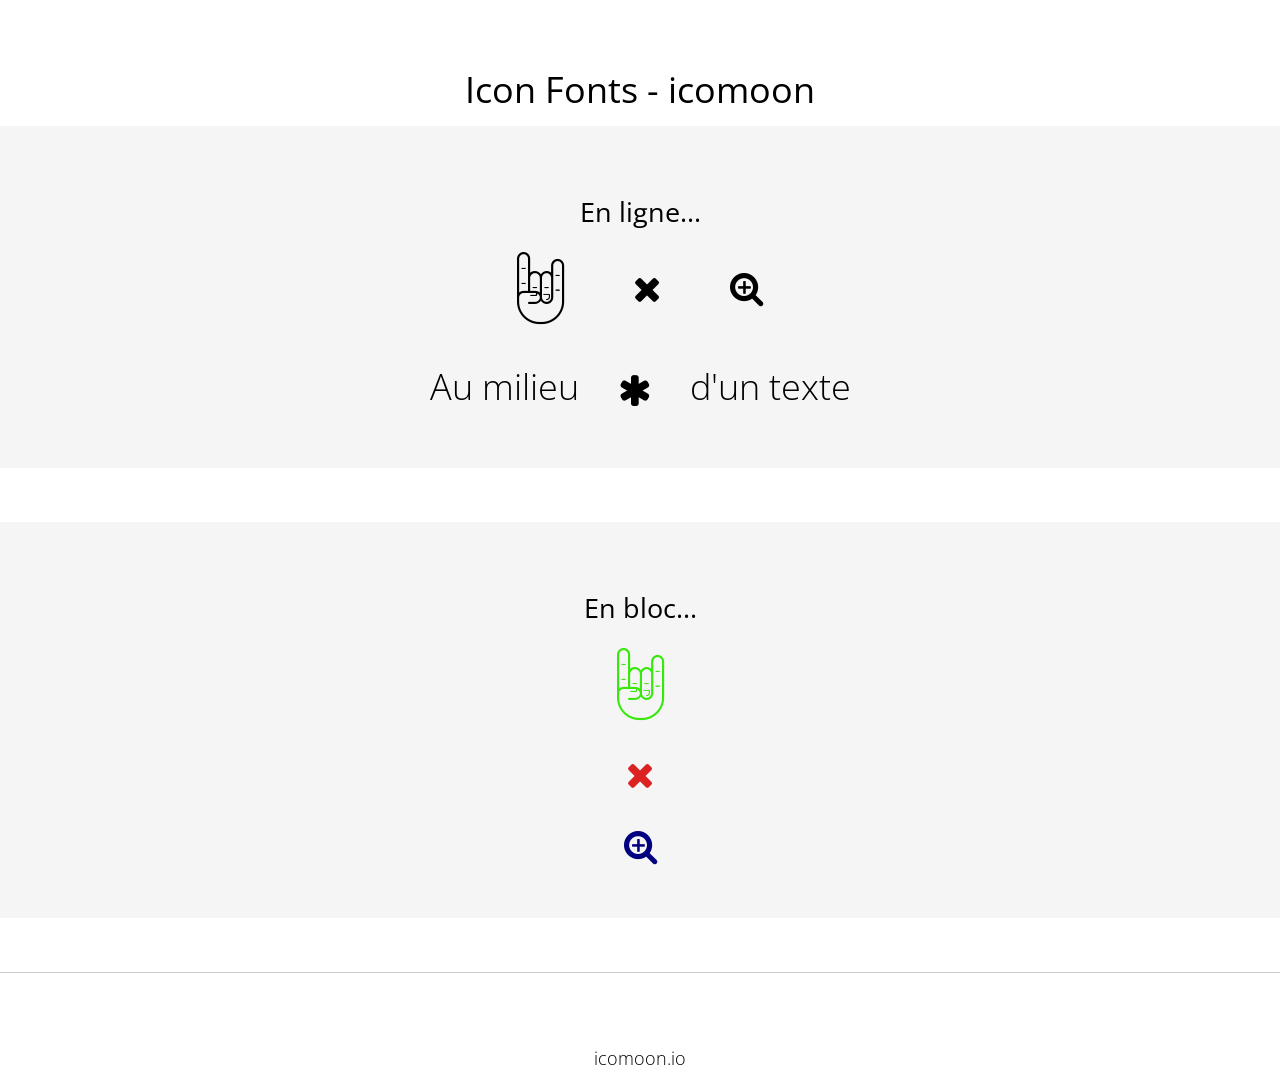
<file: inclass/HTML-CSS/07.svg+icons-perso+favicons/icon-fonts-perso/index.html>
<!DOCTYPE html>
<html>
  <head>
    <meta charset="utf-8">
    <meta name="viewport" content="width=device-width, initial-scale=1">

    <title>Icon Fonts</title>

    <link rel="stylesheet" href="css/reset.css">
    <link href="https://fonts.googleapis.com/css?family=Open+Sans:300,400|Merriweather:300,400" rel="stylesheet" type="text/css">
    <link rel="stylesheet" href="css/font-icons.css">
    <link rel="stylesheet" href="css/styles.css">
  </head>

  <body>

    <h1>Icon Fonts - icomoon</h1>

    <article>

      <section>
        <h2>En ligne...</h2>
        <div class="icons-container inline">
          <i class="icon-heavy-metal-logo size-2x"></i>
          <i class="icon-close"></i>
          <i class="icon-search-plus"></i>
          <p>Au milieu <i class="icon-asterisk"></i> d'un texte</p>
        </div>
      </section>

      <section>
        <h2>En bloc...</h2>
        <div class="icons-container block">
          <i class="icon-heavy-metal-logo size-2x green"></i>
          <p class="icon-close red"></p>
          <p class="icon-search-plus navy"></p>
        </div>
      </section>

    </article>


    <footer>
      <p><a href="https://icomoon.io/app" target="_blank">icomoon.io</a></p>
    </footer>

  </body>
</html>
</file>
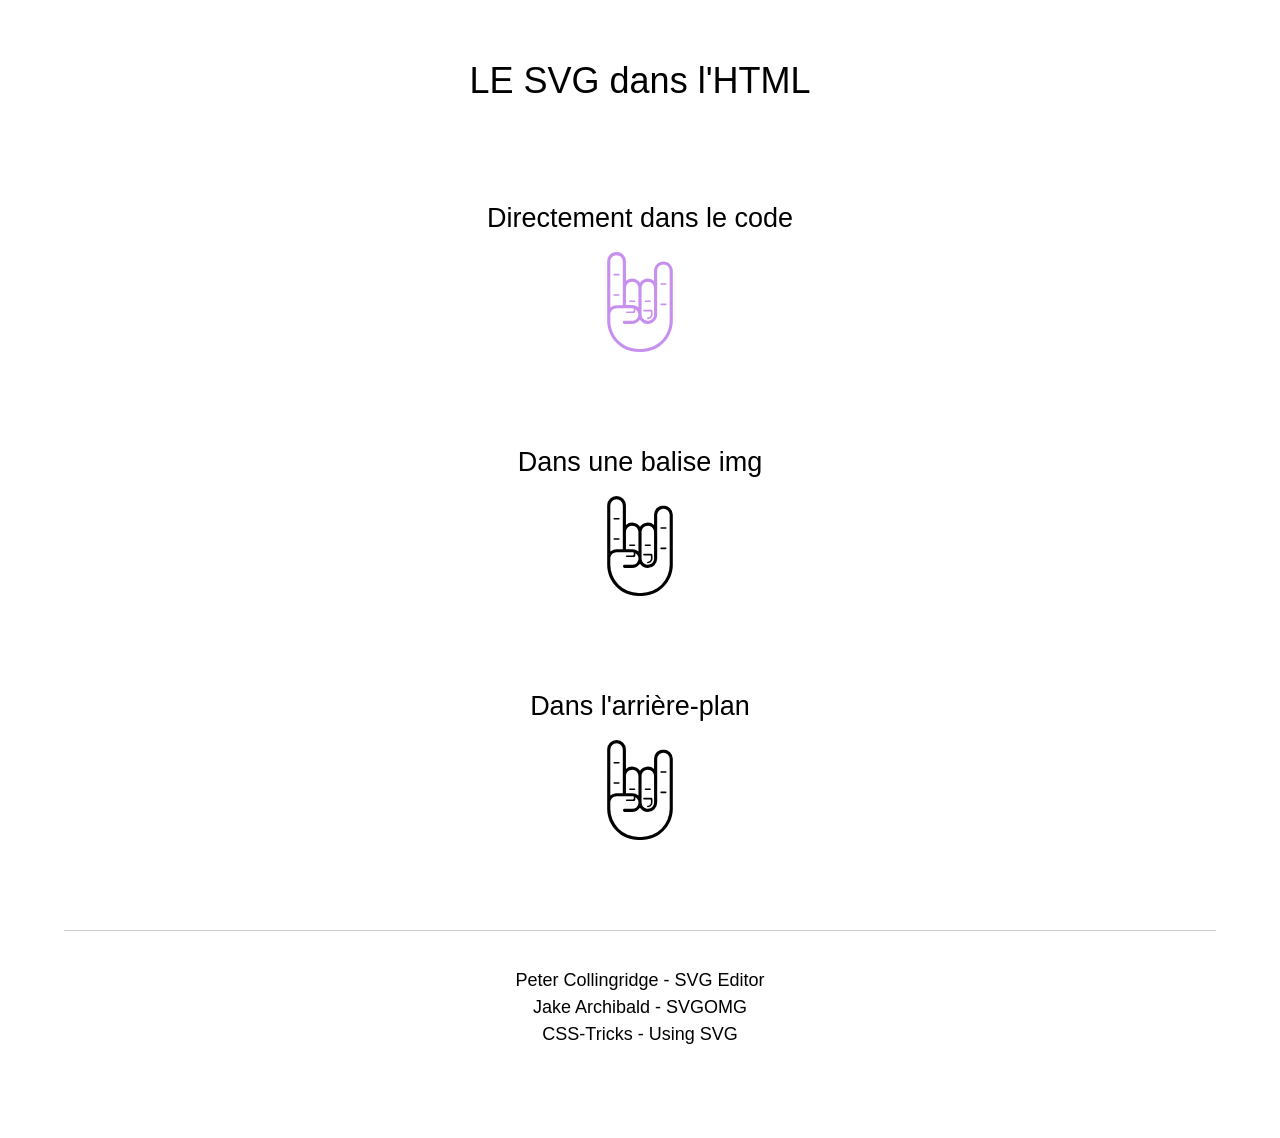
<file: inclass/HTML-CSS/07.svg+icons-perso+favicons/svg-in-html/index.html>
<!DOCTYPE html>
<html>
  <head>
    <meta charset="utf-8">

    <!-- LE "RESPONSIVE" META TAG -->
    <meta name="viewport" content="width=device-width, initial-scale=1">

    <title>Le SVG dans l'HTML</title>
    <link rel="stylesheet" href="css/reset.css">
    <link rel="stylesheet" href="css/styles.css">
  </head>

  <body>
    <main>
      <h1>LE SVG dans l'HTML</h1>

      <section id="section-1">
        <h2>Directement dans le code</h2>
        <figure class="svg-wrap svg-code">
          <svg xmlns="http://www.w3.org/2000/svg" version="1" id="hand" x="0" y="0" viewBox="-224 102.5 391.8 391.8" enable-background="new -224 102.523 391.757 391.757" xml:space="preserve"><path d="M88.2 371.9c0 60.8-49.4 110.2-110.2 110.2h-12.2c-60.8 0-110.2-49.4-110.2-110.2v-24.5l0 0c0-13.5 11-24.5 24.5-24.5h24.5l0 0h12.2 24.5c2.1 0 4.2 0.4 6.1 0.9v8.3c0 1.7-1.4 3.1-3.1 3.1h-24.5c-1.7 0-3.1 1.4-3.1 3.1 0 1.7 1.4 3.1 3.1 3.1h27.5c3.4 0 6.1-2.7 6.1-6.1v-8.8c7 4.1 11.7 11.4 12.1 20 0.6 14-10.5 25.6-24.4 25.6h-30.6c-3.4 0-6.1 2.7-6.1 6.1s2.7 6.1 6.1 6.1h29.1c13.1 0 25-6.6 32-16.7 7 10.6 19.2 16.7 30.8 16.7 20.2 0 36.7-16.5 36.7-36.7V176c0-13.5 11-24.5 24.5-24.5 13.5 0 24.5 11 24.5 24.5v195.9H88.2zM-144.4 139.3c0-13.5 11-24.5 24.5-24.5s24.5 11 24.5 24.5v171.4h-24.5c-9.4 0-18 3.6-24.5 9.5C-144.4 320.1-144.4 139.3-144.4 139.3zM-83.2 243.3c0-13.5 11-24.5 24.5-24.5s24.5 11 24.5 24.5v76.7c-6.5-5.8-15.1-9.4-24.5-9.4h-24.5V243.3zM-22 243.3c0-13.5 11-24.5 24.5-24.5s24.5 11 24.5 24.5v104.1c0 13.5-11 24.5-24.5 24.5 -12.1 0-24.5-9.8-24.5-24.5V243.3zM63.7 139.3c-20.3 0-36.7 16.4-36.7 36.7v40.1c-6.5-5.9-15.1-9.5-24.5-9.5 -12.7 0-24 6.6-30.6 16.5 -6.6-9.9-17.9-16.5-30.6-16.5 -9.4 0-18 3.6-24.5 9.5V139.3c0-20.3-16.4-36.7-36.7-36.7 -20.2 0-36.7 16.5-36.7 36.7v232.6c0 67.3 55.1 122.4 122.4 122.4H-22c67.3 0 122.4-55.1 122.4-122.4V176C100.4 155.8 83.9 139.3 63.7 139.3L63.7 139.3zM11.7 335.1c1.7 0 3.1 1.4 3.1 3.1v9.2c0 6.8-5.5 12.2-12.2 12.2 -1.7 0-3.1 1.4-3.1 3.1s1.4 3.1 3.1 3.1c10.1 0 18.4-8.2 18.4-18.4V335.1c0-3.4-2.7-6.1-6.1-6.1h-27.5l0 0c-1.7 0-3.1 1.4-3.1 3.1 0 1.7 1.4 3.1 3.1 3.1h24.5V335.1zM-107.7 270.9c0-1.7-1.4-3.1-3.1-3.1h-18.4c-1.7 0-3.1 1.4-3.1 3.1 0 1.7 1.4 3.1 3.1 3.1h18.4C-109.1 273.9-107.7 272.5-107.7 270.9L-107.7 270.9zM-46.5 295.3c0-1.7-1.4-3.1-3.1-3.1H-67.9c-1.7 0-3.1 1.4-3.1 3.1 0 1.7 1.4 3.1 3.1 3.1h18.4C-47.9 298.4-46.5 297-46.5 295.3L-46.5 295.3zM-6.7 298.4h18.4c1.7 0 3.1-1.4 3.1-3.1 0-1.7-1.4-3.1-3.1-3.1H-6.7c-1.7 0-3.1 1.4-3.1 3.1C-9.8 297-8.4 298.4-6.7 298.4L-6.7 298.4zM72.9 304.5H54.5c-1.7 0-3.1 1.4-3.1 3.1 0 1.7 1.4 3.1 3.1 3.1h18.4c1.7 0 3.1-1.4 3.1-3.1C75.9 305.9 74.6 304.5 72.9 304.5L72.9 304.5zM72.9 224.9H54.5c-1.7 0-3.1 1.4-3.1 3.1 0 1.7 1.4 3.1 3.1 3.1h18.4c1.7 0 3.1-1.4 3.1-3.1C75.9 226.3 74.6 224.9 72.9 224.9L72.9 224.9zM-129.1 194.3h18.4c1.7 0 3.1-1.4 3.1-3.1 0-1.7-1.4-3.1-3.1-3.1h-18.4c-1.7 0-3.1 1.4-3.1 3.1C-132.2 193-130.8 194.3-129.1 194.3L-129.1 194.3z"/></svg>
        </figure>
      </section>

      <section id="section-2">
        <h2>Dans une balise img</h2>
        <figure class="svg-wrap">
          <img id="svg-inside-img" src="img/heavy-metal-logo.svg" alt="svg inside image">
        </figure>
      </section>

      <section id="section-3">
        <h2>Dans l'arrière-plan</h2>
        <figure class="svg-wrap svg-bg"></figure>
      </section>

    </main>

    <footer>
      <div>
      <p><a href="https://petercollingridge.appspot.com/svg-editor" target="_blank">Peter Collingridge - SVG Editor</a></p>
      <p><a href="https://jakearchibald.github.io/svgomg/" target="_blank">Jake Archibald - SVGOMG</a></p>
      <p><a href="https://css-tricks.com/using-svg/" target="_blank">CSS-Tricks - Using SVG</a></p>
    </div>
    </footer>
  </body>
</html>
</file>
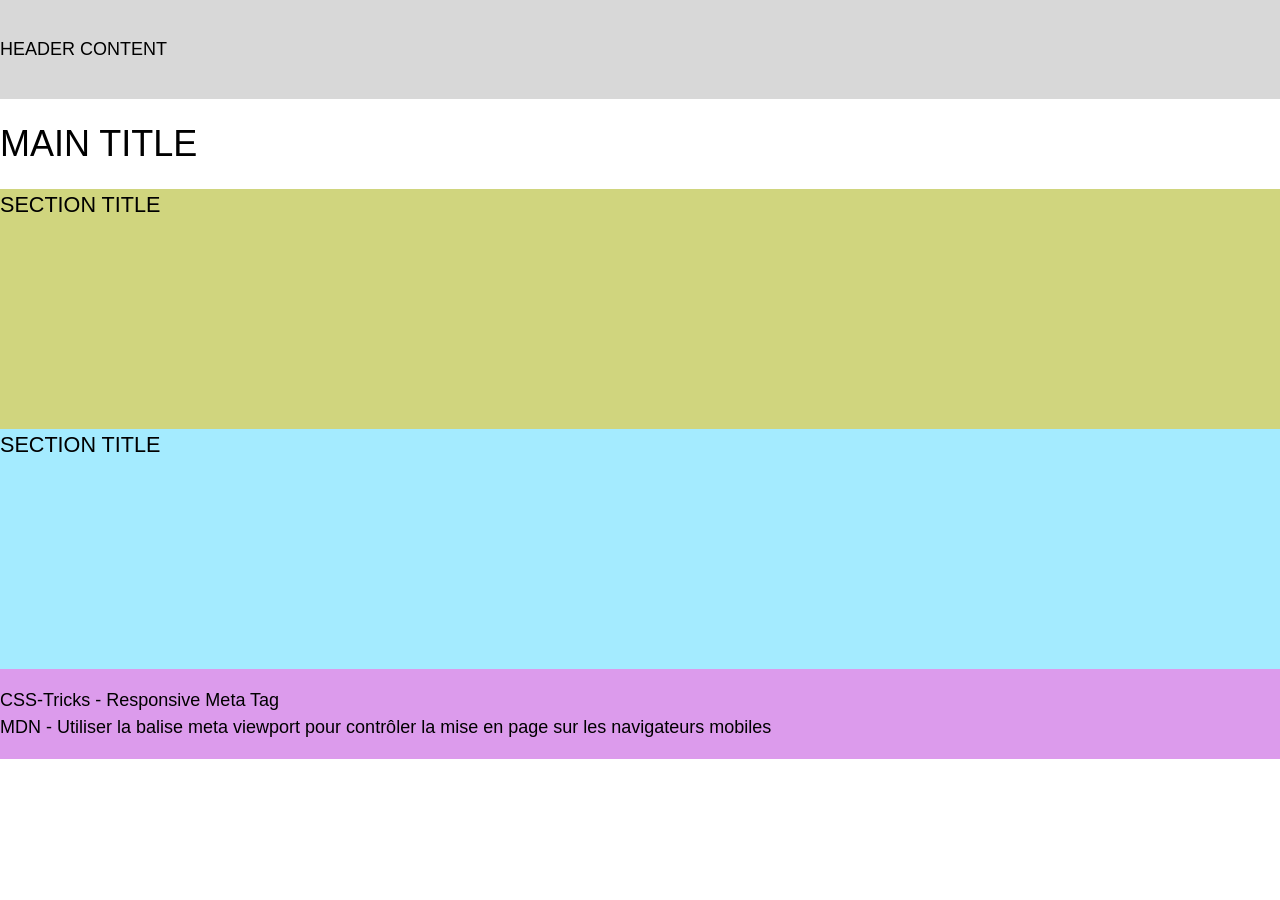
<file: inclass/HTML-CSS/08.responsive/01.viewport-meta-tag/index.html>
<!DOCTYPE html>
<html>
  <head>
    <meta charset="utf-8">

    <!-- LE "RESPONSIVE" META TAG ! -->
    <meta name="viewport" content="width=device-width, initial-scale=1">

    <title>La balise meta "viewport"</title>
    <link rel="stylesheet" href="css/reset.css">
    <link rel="stylesheet" href="css/styles.css">

  </head>

  <body>
    <header>
      HEADER CONTENT
    </header>

    <main>
      <h1>MAIN TITLE</h1>

      <section id="section-1">
        <h2>SECTION TITLE</h2>
        <div class="contenu"></div>
      </section>

      <section id="section-2">
        <h2>SECTION TITLE</h2>
        <div class="contenu"></div>
      </section>
    </main>

    <footer>
      <p><a href="https://css-tricks.com/snippets/html/responsive-meta-tag/" target="_blank">CSS-Tricks - Responsive Meta Tag</a></p>
      <p><a href="https://developer.mozilla.org/fr/docs/Mozilla/Mobile/Balise_meta_viewport" target="_blank">MDN - Utiliser la balise meta viewport pour contrôler la mise en page sur les navigateurs mobiles</a></p>
    </footer>
  </body>
</html>
</file>
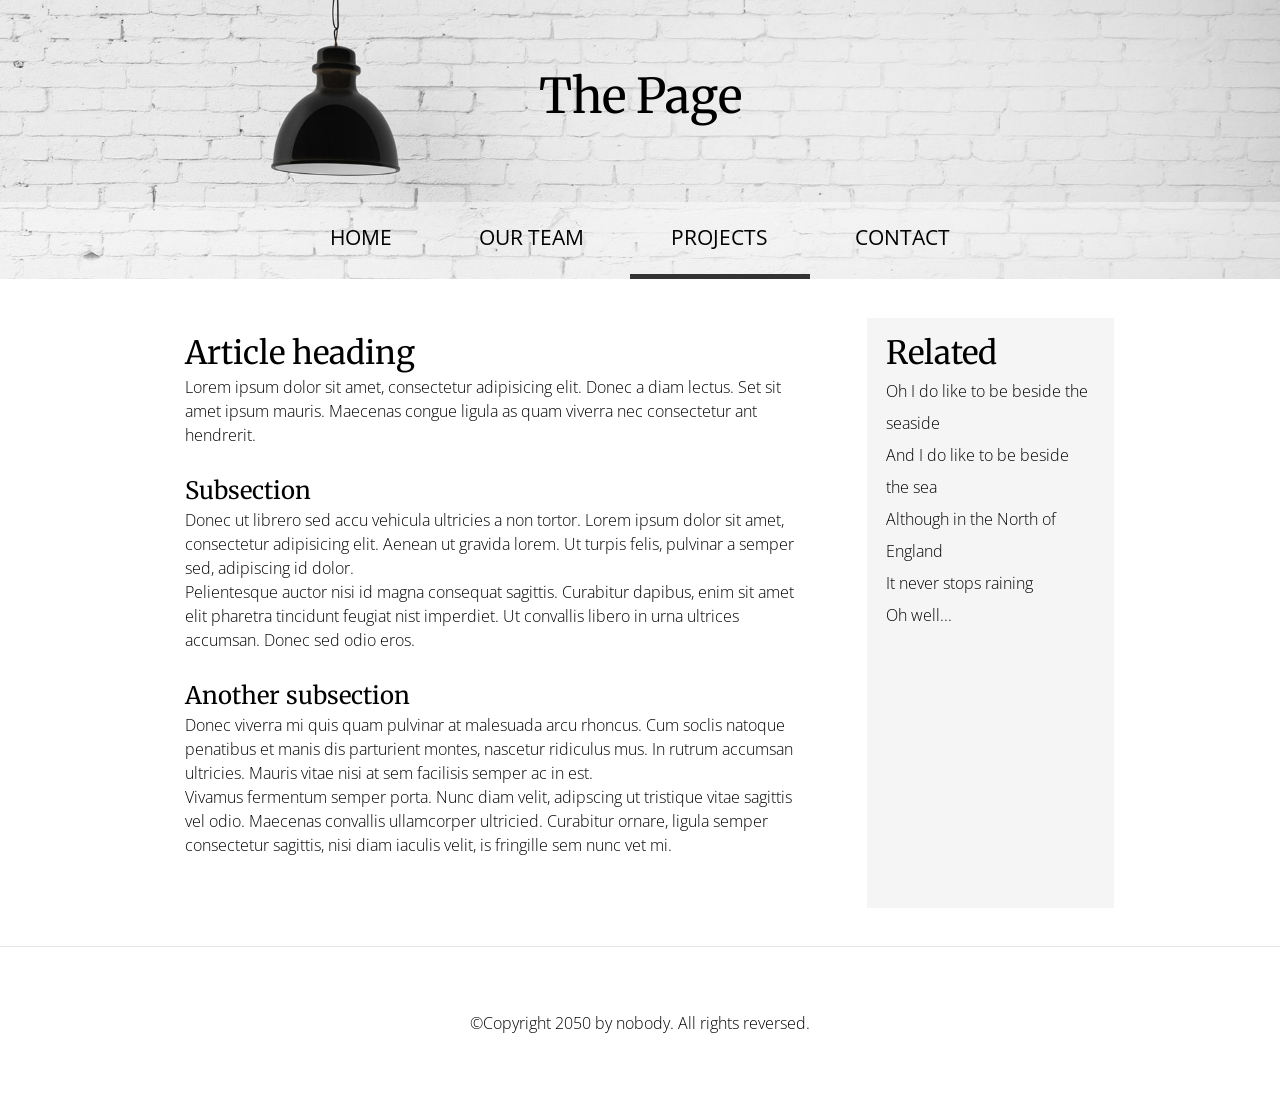
<file: support/HTML-CSS/01.intro/a-mini-page/index.html>
<!DOCTYPE html>
<html>
  <head>
    <meta charset="utf-8">

    <title>A simple layout</title>

    <link href="https://fonts.googleapis.com/css?family=Open+Sans:300,400|Merriweather:300,400" rel="stylesheet" type="text/css">
    <link rel="stylesheet" href="css/styles.css">
    
    <!-- <link rel="stylesheet" href="css/styles-START.css"> -->
  </head>

  <body>

    <!-- The Header -->
    <header>

    <!-- The main Title -->
      <h1>The Page</h1>

      <!-- A navigation... -->
      <nav>
        <ul>
          <li><a href="#">Home</a></li>
          <li><a href="#">Our team</a></li>
          <li><a href="#" class="active">Projects</a></li>
          <li><a href="#">Contact</a></li>
        </ul>
      </nav>
    </header>



    <!-- The Main content -->
    <main>

      <!-- An article... -->
      <article>
        <!-- An article header... -->
        <h2>Article heading</h2>

        <p>Lorem ipsum dolor sit amet, consectetur adipisicing elit. Donec a diam lectus. Set sit amet ipsum mauris. Maecenas congue ligula as quam viverra nec consectetur ant hendrerit.</p>

        <!-- A section... -->
        <section>
          <!-- A section header... -->
          <h3>Subsection</h3>

          <p>Donec ut librero sed accu vehicula ultricies a non tortor. Lorem ipsum dolor sit amet, consectetur adipisicing elit. Aenean ut gravida lorem. Ut turpis felis, pulvinar a semper sed, adipiscing id dolor.</p>

          <p>Pelientesque auctor nisi id magna consequat sagittis. Curabitur dapibus, enim sit amet elit pharetra tincidunt feugiat nist imperdiet. Ut convallis libero in urna ultrices accumsan. Donec sed odio eros.</p>
        </section>

        <section>
          <h3>Another subsection</h3>

          <p>Donec viverra mi quis quam pulvinar at malesuada arcu rhoncus. Cum soclis natoque penatibus et manis dis parturient montes, nascetur ridiculus mus. In rutrum accumsan ultricies. Mauris vitae nisi at sem facilisis semper ac in est.</p>

          <p>Vivamus fermentum semper porta. Nunc diam velit, adipscing ut tristique vitae sagittis vel odio. Maecenas convallis ullamcorper ultricied. Curabitur ornare, ligula semper consectetur sagittis, nisi diam iaculis velit, is fringille sem nunc vet mi.</p>
        </section>
      </article>

      <!-- An aside content -->
      <aside>
        <h2>Related</h2>

        <ul>
          <li><a href="#">Oh I do like to be beside the seaside</a></li>
          <li><a href="#">And I do like to be beside the sea</a></li>
          <li><a href="#">Although in the North of England</a></li>
          <li><a href="#">It never stops raining</a></li>
          <li><a href="#">Oh well...</a></li>
        </ul>
      </aside>

    </main>

    <!-- A footer... -->
    <footer>
      <p>©Copyright 2050 by nobody. All rights reversed.</p>
    </footer>

  </body>
</html>
</file>
<file: inclass/HTML-CSS/07.svg+icons-perso+favicons/icon-fonts-perso/css/font-icons.css>
@font-face {
  font-family: 'icomoon';
  src:
    url('fonts/icomoon.ttf?kud54a') format('truetype'),
    url('fonts/icomoon.woff?kud54a') format('woff'),
    url('fonts/icomoon.svg?kud54a#icomoon') format('svg');
  font-weight: normal;
  font-style: normal;
}

[class^="icon-"], [class*=" icon-"] {
  /* use !important to prevent issues with browser extensions that change fonts */
  font-family: 'icomoon' !important;
  speak: none;
  font-style: normal;
  font-weight: normal;
  font-variant: normal;
  text-transform: none;
  line-height: 1;

  /* Better Font Rendering =========== */
  -webkit-font-smoothing: antialiased;
  -moz-osx-font-smoothing: grayscale;
}

.icon-heavy-metal-logo:before {
  content: "\e900";
}
.icon-asterisk:before {
  content: "\f069";
}
.icon-plus:before {
  content: "\f067";
}
.icon-close:before {
  content: "\f00d";
}
.icon-remove:before {
  content: "\f00d";
}
.icon-times:before {
  content: "\f00d";
}
.icon-search-plus:before {
  content: "\f00e";
}
.icon-search-minus:before {
  content: "\f010";
}
.icon-fax:before {
  content: "\f1ac";
}
</file>
<file: inclass/HTML-CSS/07.svg+icons-perso+favicons/icon-fonts-perso/css/styles.css>
/* FORMATAGE GLOBAL
------------------------------------------------*/
html {
	font-size: 18px;
}

body {
  font: 400 1em/1.5 "Open Sans", sans-serif;
  text-align: center;
}

h1, h2, h3 {
  line-height: 1;
  margin: 2em 0 .5em;
}
h1 {
	font-size: 2em;
}
h2 {
	font-size: 1.5em;
	margin-bottom: 1em;
}

section {
	margin-bottom: 3em;
	padding: 1em;
	background: #f5f5f5;
}
p {
	margin: 1em 0;
	font-weight: 300;
}


/* CLASSES
------------------------------------------------*/
.size-2x {
	font-size: 200%;
}
.size-4x {
	font-size: 400%;
}

.red {
	color: #dc2221;
}
.green {
	color: #38e80c;
}
.navy {
	color: navy;
}


/* LAYOUT
------------------------------------------------*/
.icons-container {
	font-size: 2em;
}

.icons-container.inline i {
	vertical-align: middle;
	display: inline-block;
	margin: 0 30px;
}

.icons-container.block i {
	display: block;
	margin: .2em 0;
}


footer {
	padding-top: 3em;
	margin-top: 3em;
	border-top: solid 1px #ccc;
}
</file>
<file: inclass/HTML-CSS/07.svg+icons-perso+favicons/svg-in-html/css/styles.css>
/* FORMATAGE GLOBAL
---------------------------------------*/
html {
  font-size: 18px;
}

body {
  font: normal 1em/1.5 Helvetica, Arial, sans-serif;
  text-align: center;
  margin: 3em 5%;
}

h1 {
  font-size: 2em;
}
h2 {
  font-size: 1.5em;
  margin-bottom: .5em;
}

section {
  margin: 5em 0;
}

footer {
  padding: 2em 5%;
  margin-top: 3em;
  border-top: solid 1px #ccc;
}


/* FIGURE AND SVG
---------------------------------------*/
figure {
  width: 100px;
  margin: 0 auto; /* centrer sur X */
}
figure img, figure svg {
  display: block;
  width: 100%;
}

/* Dans une balise img */
figure #svg-inside-img {
  *background: #e5e5e5; /* ça marche car le background est mis sur <img> */
  *color: #fc0; /* ça ne marche pas, on ne peut pas changer la couleur d'une image */
  *fill: #dc2221; /* ça ne marche pas, on ne peut pas acceder à cette propriété */
}

/* En arrière-plan */
figure.svg-bg {
  height: 100px; /*obligé car la balise n'a pas de contenu*/
  background-image: url(../img/heavy-metal-logo.svg);
  background-repeat: no-repeat;
  background-size: cover;
}

/* Directement dans le code. "#hand" c'est l'id du SVG */
figure svg#hand {
  fill: rgba(144,33,221,.5);
  transition: fill .5s ease;
}
figure svg#hand:hover {
  fill: #dc2221;
}
</file>
<file: inclass/HTML-CSS/08.responsive/01.viewport-meta-tag/css/styles.css>
/* CSS en commun, pour ne pas poluer les styles mobile, desktop... */

/* HEADER */
header {
  background: #D8D8D8;
}

/* TITRES */
h1 {
  font-size: 2em;
  padding: .5em 0;
}
h2 {
  font-size: 1.2em;
}

/*HEADER*/
header {
  padding: 2em 0;
}

/* SECTION */
section {
  min-height: 240px;
}
#section-1 {
  background: #D0D57E;
}
#section-2 {
  background: #A4EBFF;
}
/* CONTENU SECTION */
section .contenu {

}

/* FOOTER */
footer {
  padding: 1em 0;
  background: #DC9BEC;
}
</file>
<file: support/HTML-CSS/01.intro/a-mini-page/css/styles.css>
/* GLOBAL RESET
 * Reset Browser default styles
------------------------------------------------*/
html,body,div,span,applet,object,iframe,h1,h2,h3,h4,h5,h6,p,blockquote,pre,a,abbr,acronym,address,big,cite,code,del,dfn,em,img,ins,kbd,q,s,samp,small,strike,strong,sub,sup,tt,var,b,u,i,center,dl,dt,dd,ol,ul,li,fieldset,form,label,legend,table,caption,tbody,tfoot,thead,tr,th,td,article,aside,canvas,details,embed,figure,figcaption,footer,header,hgroup,menu,nav,output,ruby,section,summary,time,mark,audio,video{margin:0;padding:0;border:0;font-size:100%;font:inherit;vertical-align:baseline}article,aside,details,figcaption,figure,footer,header,hgroup,menu,nav,section{display:block}body{line-height:1}ol,ul{list-style:none}blockquote,q{quotes:none}blockquote:before,blockquote:after,q:before,q:after{content:'';content:none}table{border-collapse:collapse;border-spacing:0}

/* Make box-sizing "border-box" as default */
html {
  box-sizing: border-box;
}
*, *:before, *:after {
  box-sizing: inherit;
}


/* COMMON
 * Common values and basic tag formating
------------------------------------------------*/
body {
  font: 300 16px/1.5 "Open Sans", sans-serif;
}

h1, h2, h3 {
  font-weight: normal;
  font-family: Merriweather, serif;
  line-height: 1;
  margin-bottom: .2em;
}
h1 {
	font-size: 3em;
}
h2 {
	font-size: 2em;
}
h3 {
	font-size: 1.5em;
}

ul, li {
	list-style: none;
}

a {
	text-decoration: none;
	color: inherit;
}


/* LAYOUT
 * Target specific elements in your layout
------------------------------------------------*/
/* HEADER 
........................*/
header {
	background-image: url(../img/header.jpg); /* regardez bien le lien vers l'image */
	background-repeat: no-repeat;
	background-position: center bottom; /* x, y */
	background-size: cover; /* pour voir l'image en entier */

	/* shortcut equivalent: 
	background: url(../img/header.jpg) no-repeat center bottom / cover;
	*/
}
header h1 {
	text-align: center;
	padding: 1.5em 0;
}


/* NAV
........................*/
nav {
	background-color: rgba(255, 255, 255, .4); /* a = alpha, transparence de 0 à 1 */
	text-align: center;
}

nav ul li {
	display: inline-block; /* bouge les menus sur l'horizontale; défaut = block*/
}

nav ul li a {
	display: block; /* pour que le lien soit cliquable en dehors du texte; default = inline */
	padding: 1em 2em;
	text-transform: uppercase;
	font-size: 1.3em;
	font-weight: 400;
	color: #000;
}
nav ul li a:hover, .active {
	border-bottom: solid 5px #333; /* survol et menu actif */
}


/* MAIN
........................*/
main {
	display: flex; /* magic ! Fait automatiquement des colonnes avec ses enfants */
	width: 80%;
	padding: 3%;
	margin: 0 auto;
}

/* Article */
main article {
	flex: 3;  /* magic ! Proportion 3/4 (75%) */
	padding: 2%;
	margin-right: 4%;
}

/* Section */
main section {
	margin: 2em 0;
}

/* Aside */
main aside {
	flex: 1;  /* magic ! Proportion 1/4 (25%) */
	padding: 2%;
	background-color: #f5f5f5;
}
main aside a {
	line-height: 2;
}
main aside a:hover {
	text-decoration: underline; /* ligne du bas en survol */
}


/* FOOTER 
........................*/
footer {
	text-align: center;
	padding: 4em 0;
	border-top: solid 1px #e5e5e5;
}
</file>
<file: support/HTML-CSS/01.intro/a-mini-page/css/styles-START.css>
/* GLOBAL RESET
 * Reset Browser default styles
------------------------------------------------*/



/* COMMON
 * Common values and basic tag formating
------------------------------------------------*/



/* LAYOUT
 * Target specific elements in your layout
------------------------------------------------*/
/* HEADER 
........................*/



/* NAV
........................*/



/* MAIN
........................*/


/* Article */


/* Section */


/* Aside */



/* FOOTER 
........................*/
</file>
